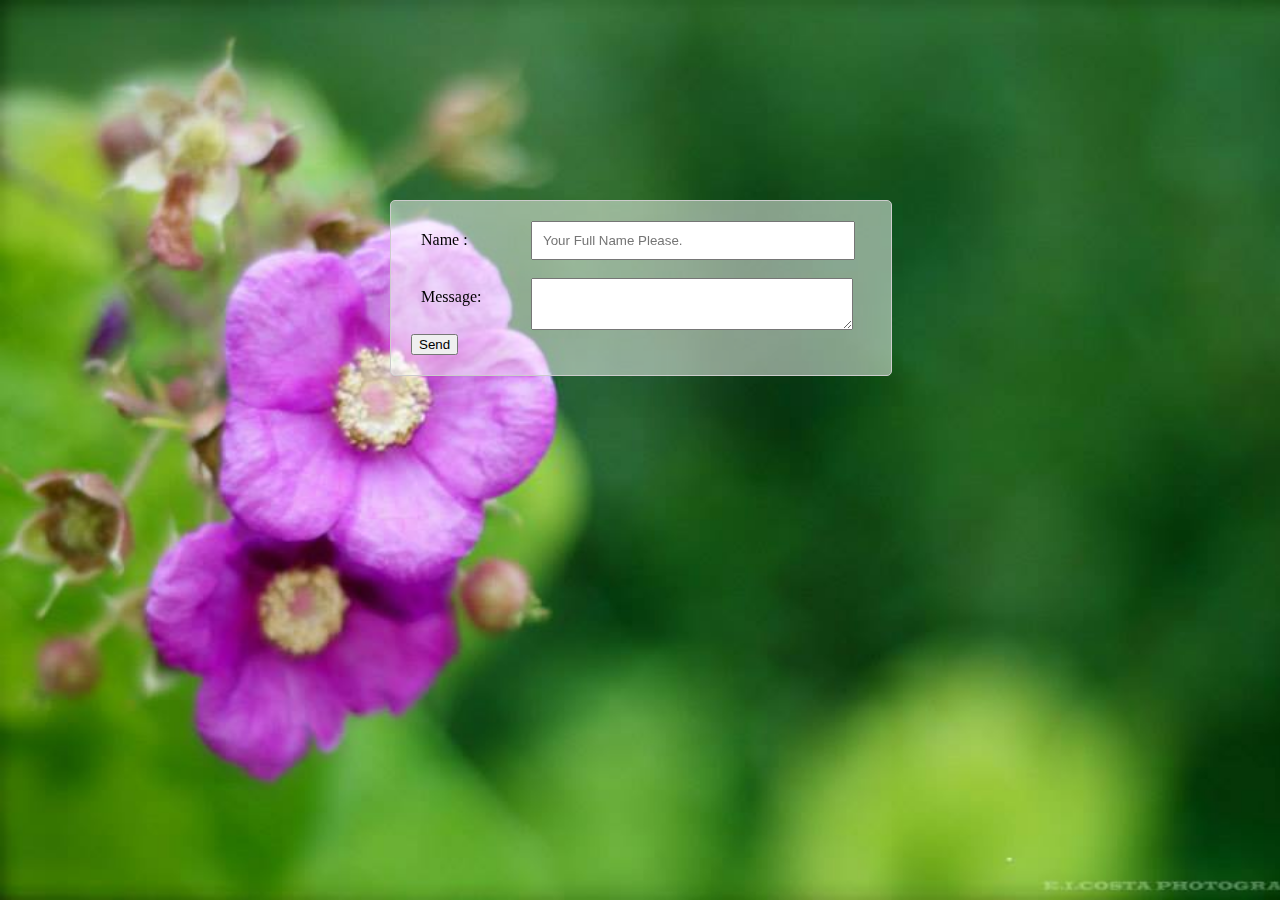
<file: contact.html>
<!DOCTYPE html>
<html>
<head>
	<link rel="stylesheet" type="text/css" href="css/contact.css">
	<title>This Is Contact Page</title>
</head>
<body>
   <div id="container">
   		<div id="contact-form">
   			<form>
   				
   	<label>Name : </label> <input type="text" name="name" placeholder="Your Full Name Please. ">
   <br><br>
   	<label>Message: </label> <textarea name= "Message" placeholder="Your Text Here... "> </textarea> 
   			
   	<button type="Submit">Send</button>
   			</form>

   			</div>
   		</div>

</body>
</html>
</file>
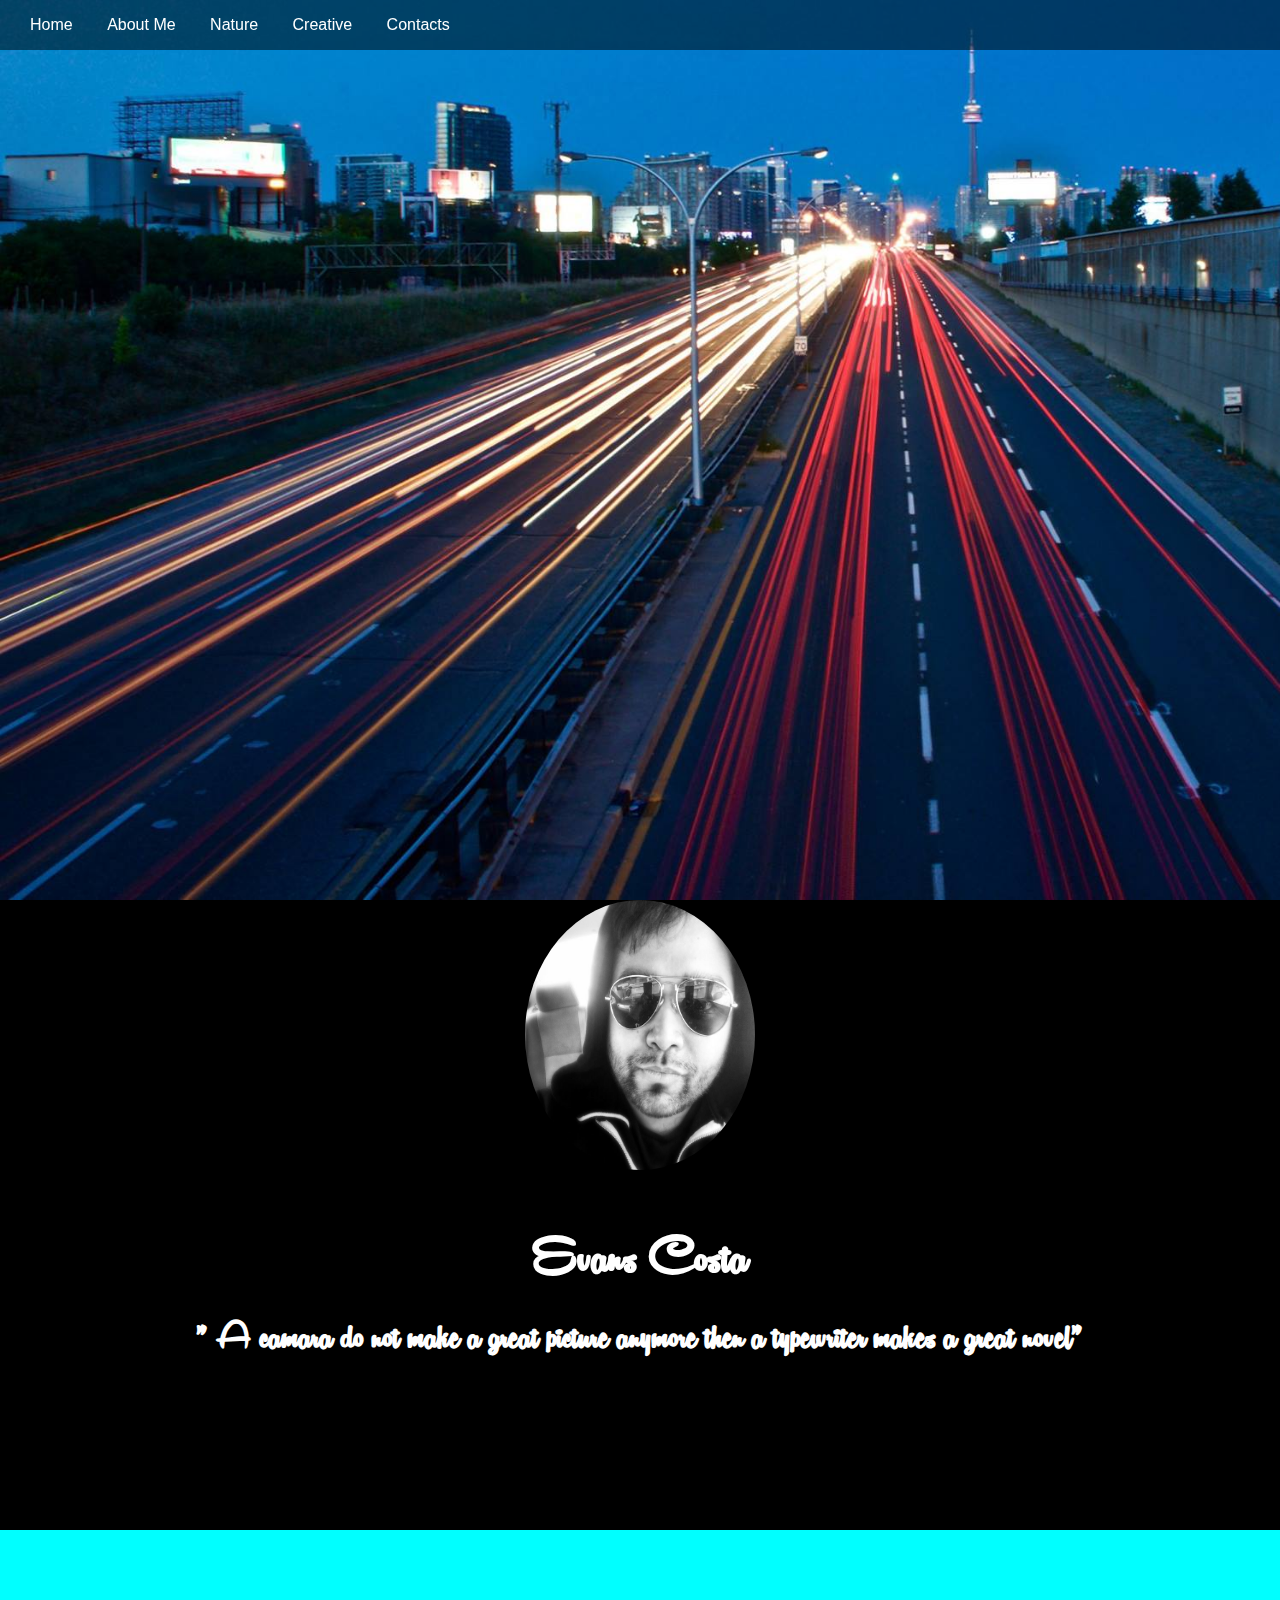
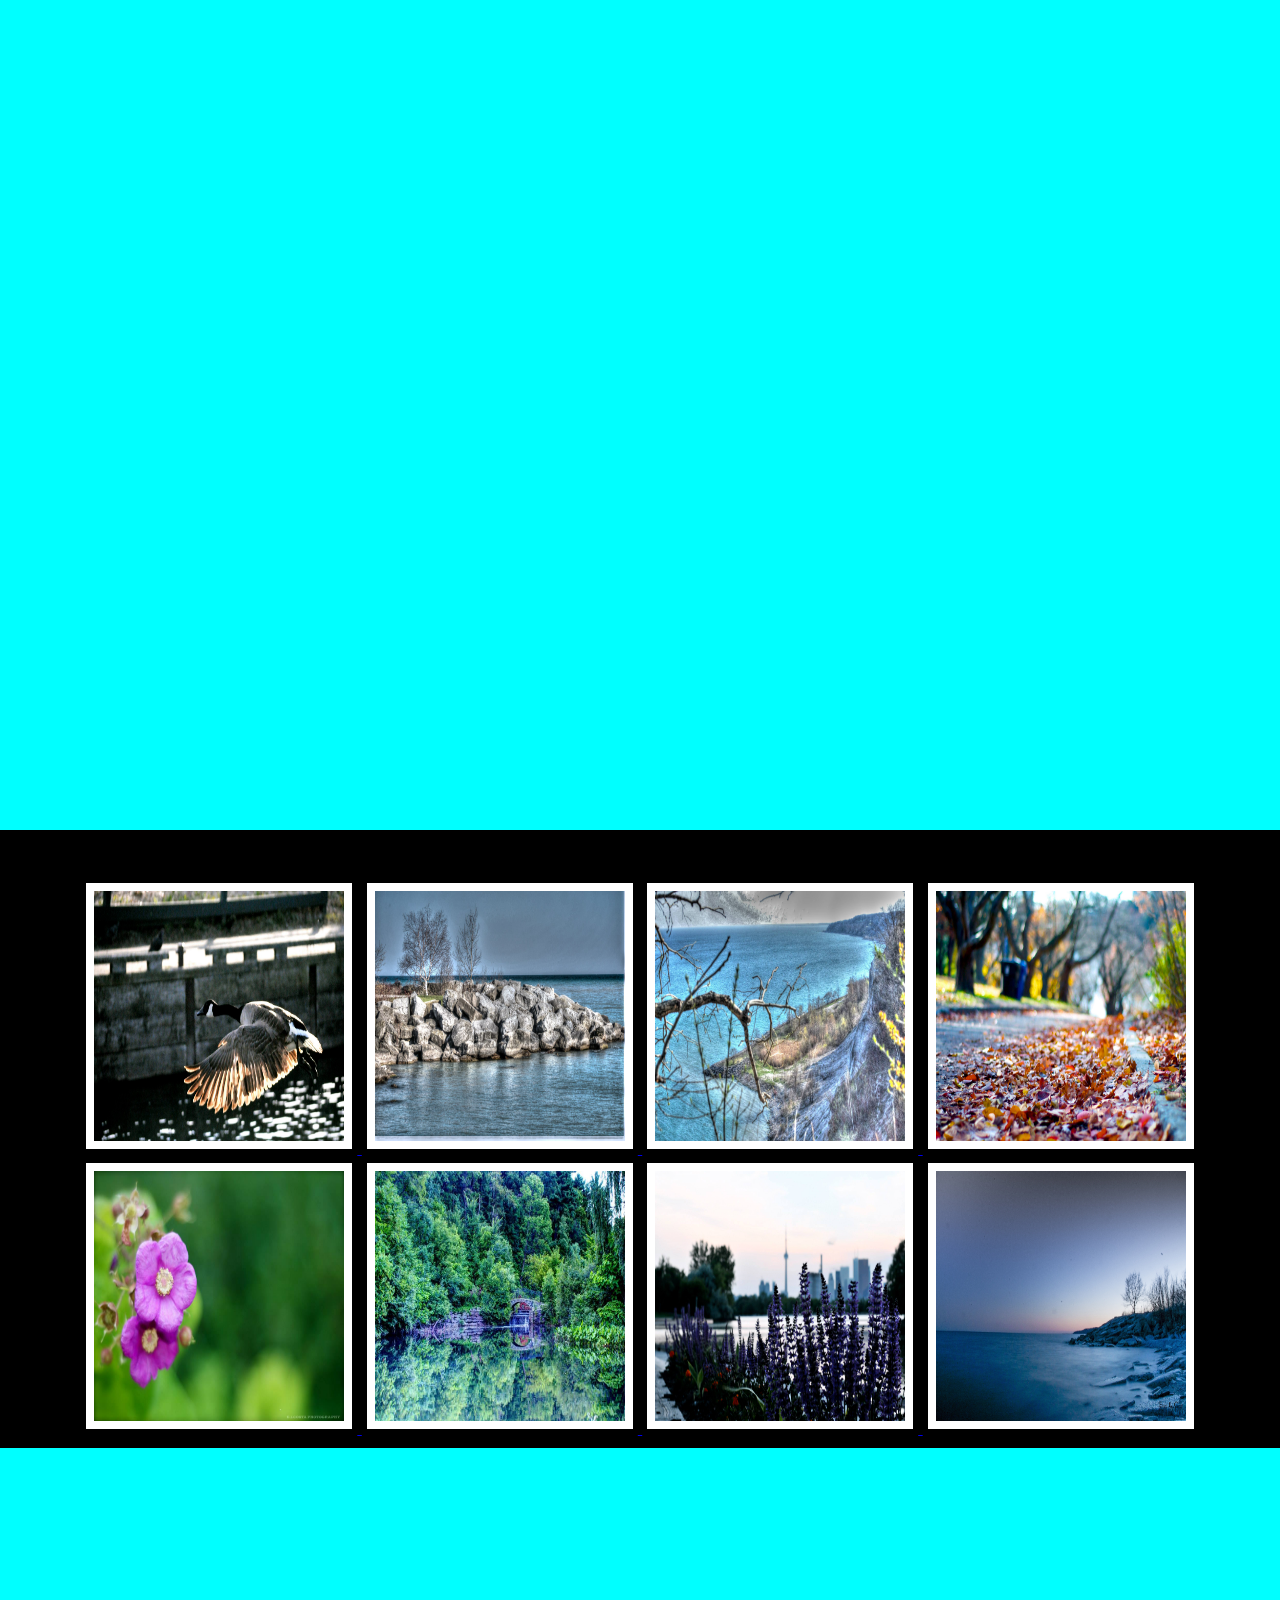
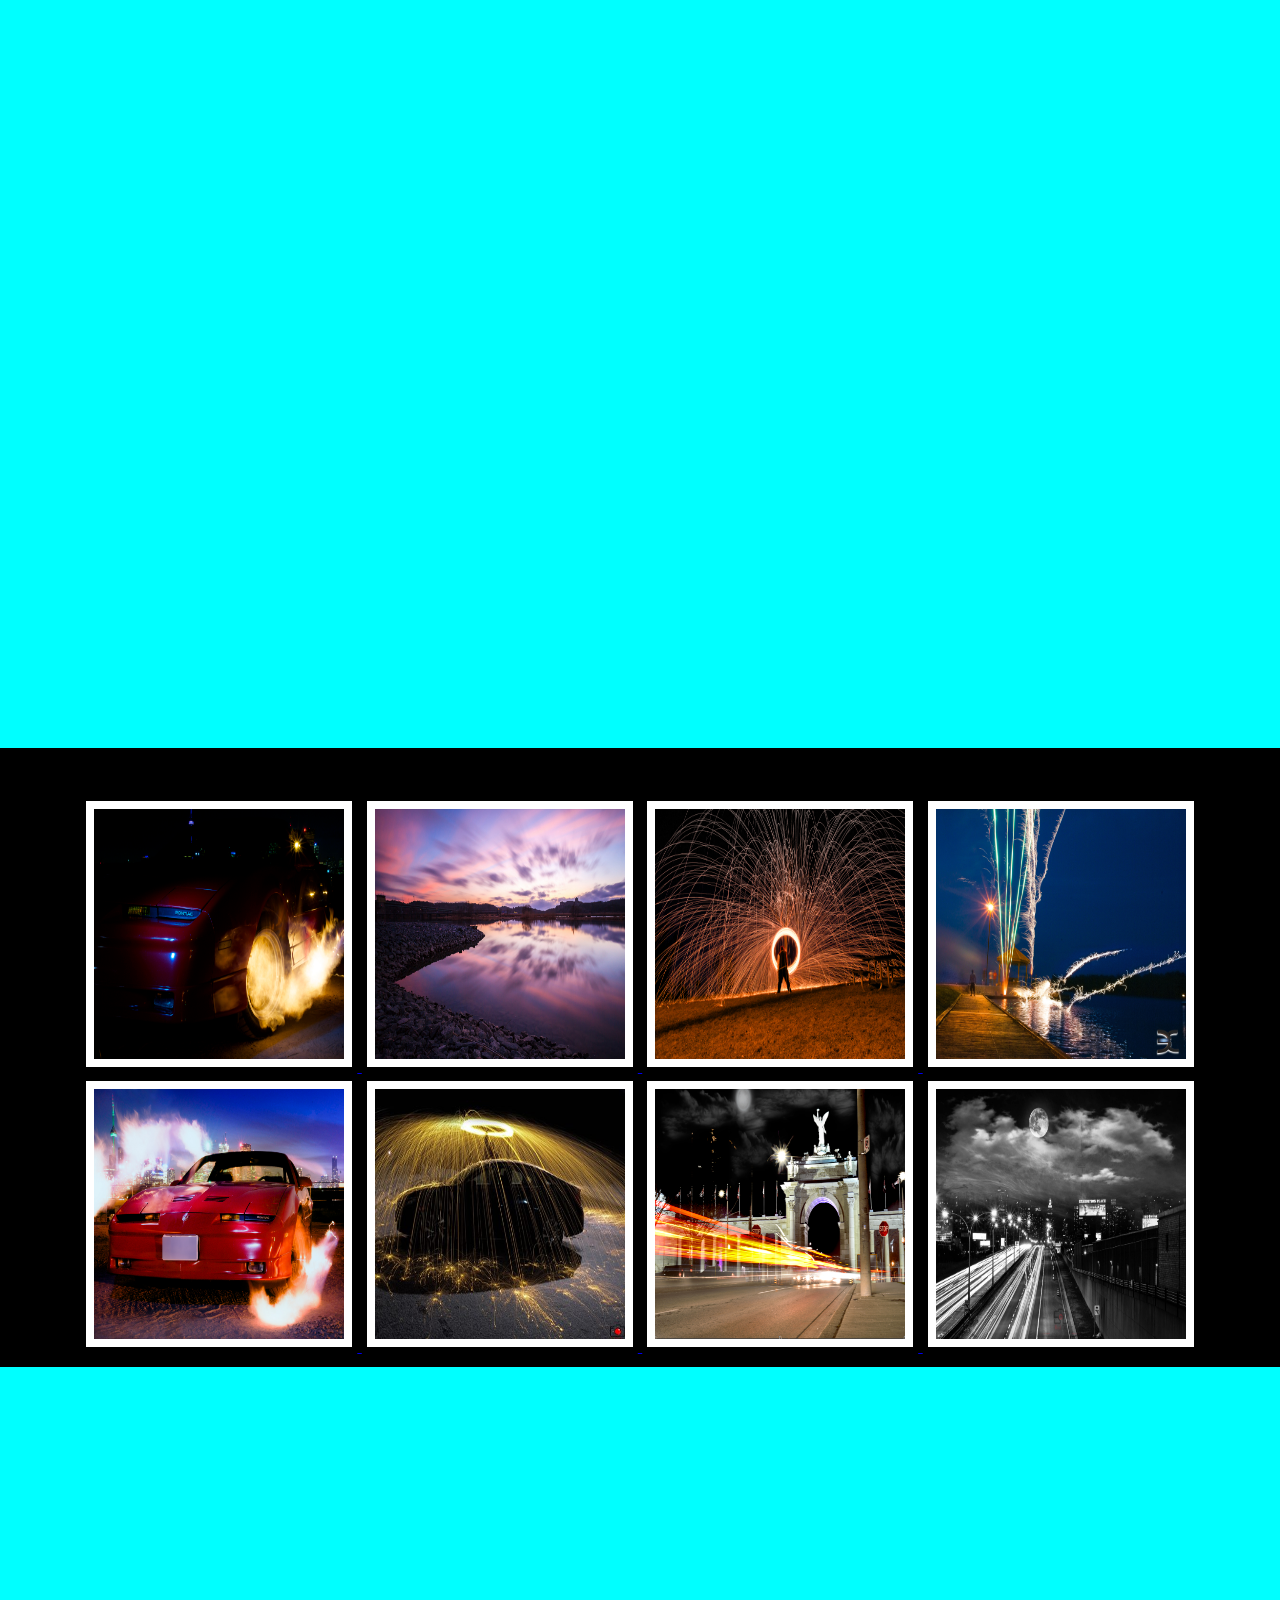
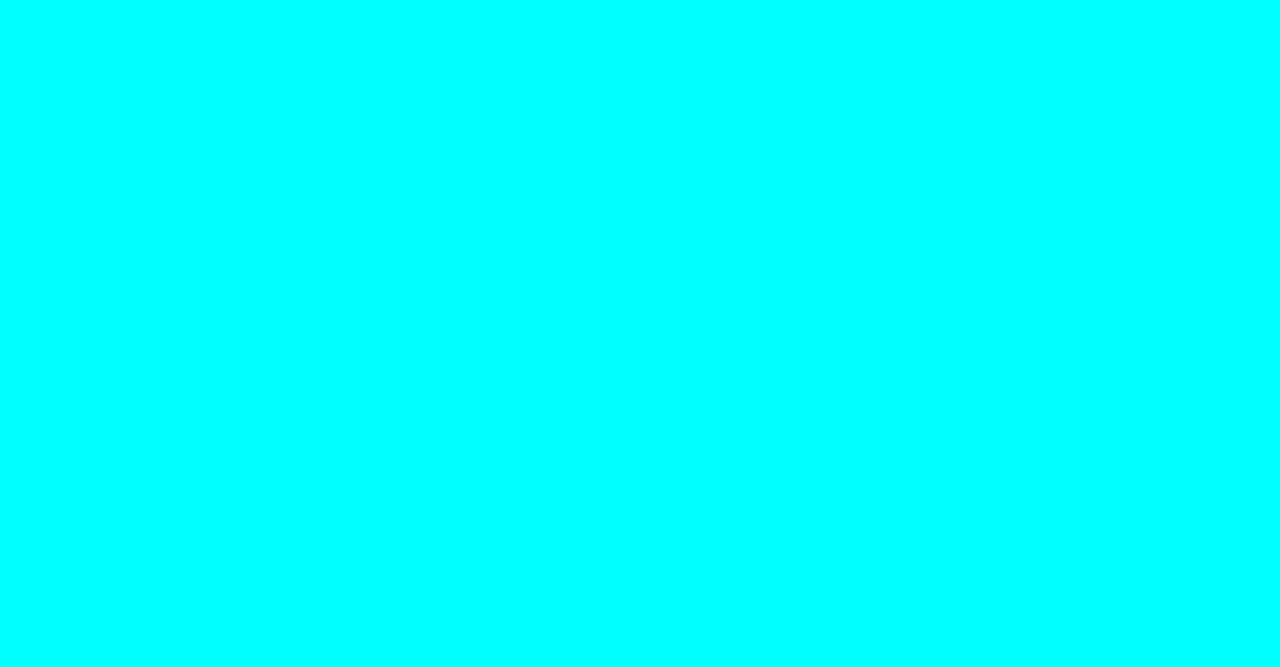
<file: home.html>
<!DOCTYPE html>
<html>
<head>
	
	<meta charset="utf-8">

	<meta name="viewport" content="width=device-width, initial-scale=1">
	<link rel="stylesheet" type="text/css" href="css/normalize.css"> 
	<link rel="stylesheet" type="text/css" href="css/home.css">
	<title>This is Project Two </title>


	
</head>
<body>


	<!--heres all the navs-->
		<nav>
		
		<a href="index.html">Home</a>
		<a href="profile.html">About Me</a>
		<a href="#subSection2">Nature</a>
		<a href="#subSection3">Creative</a>
		<a href="contact.html">Contacts</a>
		</nav>

	
		<div class="sect sectOne"></div>
		
		<div class="subSection1"><p>
		<a name="subSection1"></a>   

		<img src="img/mypic.jpg" alt="my-image" class="circular-image" alt="picture of me" />
		<h1>Evans Costa</h1> 
				<h2> " A camara do not make a great picture anymore then a typewriter makes a great novel"</h2>


	    </div> 
		
		<div class="sect sectTwo"></div>
		

		<div class="subSection2">
		<a name="subSection2"> </a>  

		<h2> Nature is the true beauty ... </h2>
	<div class="gallery">
	<a href="img/Nature/bird.jpg">
		<img src="img/Nature/bird.jpg"  alt="Bird flying low"> 
	<a href="img/Nature/bluffs.jpg">
		<img src="img/Nature/bluffs.jpg"  alt="Bluffers park">
	<a href="img/Nature/bluffss.jpg">
		<img src="img/Nature/bluffss.jpg"  alt="Bluffers park top view">
	<a href="img/Nature/fall.jpg">
		<img src="img/Nature/fall.jpg"  alt=" Dead leafs">
	<a href="img/Nature/fall2.jpg">
		<img src="img/Nature/flower.jpg"  alt="Pink and green">
	<a href="img/Nature/green.jpg">
		<img src="img/Nature/green.jpg"  alt="all green">
	<a href="img/Nature/tdot.jpg">
		<img src="img/Nature/tdot.jpg"  alt="toronto skyline">
	<a href="img/Nature/woodbine.jpg">
		<img src="img/Nature/woodbine.jpg"  alt="woodbine sunset ">



	</div>


		 </div>
		
		<div class="sect sectThree"></div>
		
		<div class="subSection3">
		<a name="subSection3"> </a>
			<h2> Nature is the true beauty ... </h2>
	<div class="gallery">
	<a href="img/Creative/caronfire.jpg">
		<img src="img/Creative/caronfire.jpg"  alt= "Fire"> 
	<a href="img/Creative/clouds.jpg">
		<img src="img/Creative/clouds.jpg"    alt="crazy clouds">
	<a href="img/Creative/fire.jpg">
		<img src="img/Creative/fire.jpg"   	  alt="fire everywhere">
	<a href="img/Creative/fireworks.jpg">
		<img src="img/Creative/fireworks.jpg"  alt=" Fireworks ">
	<a href="img/Creative/freebird.jpg">
		<img src="img/Creative/freebird.jpg"  alt="car on fire">
	<a href="img/Creative/honda.jpg">
		<img src="img/Creative/honda.jpg"  alt="honda on fire">
	<a href="img/Creative/movinglights.jpg">
		<img src="img/Creative/movinglights.jpg"  alt="moving lights">
	<a href="img/Creative/torontomoon.jpg">
		<img src="img/Creative/torontomoon.jpg"  alt="moon over toronto ">



	</div>


		</div> 

		<div class="sect sectfour"></div>

	

  		
		
</body>
</html>
</file>
<file: css/contact.css>
body {

	margin: 0;
	padding: 0;
	font-size: 0.8 tahoma;
	background-image: url(../img/Nature/flower.jpg) ;
	 height: 100vh;
  	background-size: cover;
  	
}
@media screen and (max-width: 480px){
  #contact-form label{ font-size: 0.4em; }
  
}
@media screen and (max-width: 768px){
 #contact-form label { font-size: 0.6em; }
}

@media screen and (max-width: 1024px){
  #contact-form label{ font-size: 0.9em; }

}


#container {

	width: 500px;
	border: 1px solid #ccc;
	background:rgba(255,255,255,0.5);
	position: fixed;
	top: 50%;
	left: 50%;
	margin-top: -250px;
	margin-left: -250px;
	border-radius: 5px;

}


#contact-form {

	padding: 20px;
}
#contact-form label {
		width: 100px;
		float: left;
		padding: 10px;

}


#contact-form input {

    width: 300px;
	
	padding: 10px;
	border: 1px solid#eee
	border-radius:3px;	

	
}
#contact-form textarea {

	width: 300px;
	
	padding: 10px;
	border: 1px solid #eee
	border-radius:3px;	

	
	


}
</file>
<file: css/home.css>
* {
	margin: 0;

}


html,body {
  height: 100vh;
 

 /* background-image: url(../img/torontomoon.jpg);	
  height: 100vh;
  background-size: cover;
  margin-bottom: 0px;
  
  flex-direction: column;
  justify-content: center;
  */

}

@font-face {

	font-family: 'RemachineScript';
	src: url(../fonts/RemachineScript.ttf);
}

h1,h2,h3,h4,h5,h6 p{
	margin-bottom: 20px;
}
@media screen and (max-width: 480px){
  .sect .nav { margin: 0px auto; width: 98%; height: 400px; text-align: center; background-image: url(".../img/lights.jpg"); padding: 1px;  }
  .subSection1 { margin: 0px auto; width: 98%; height: 400px; text-align: center; padding: 1px;  }
   .subSection1 h1 { font-size: 0.4em; }
   .subSection1 h2 { font-size: 0.2em; }
   .circular-image { margin: 0px auto; width: 98%; height: 20px; padding: 1px;  }
}
@media screen and (max-width: 768px){
  .sect .nav { margin: 0px auto; width: 98%; height: 400px; text-align: center; background-image: url(".../img/lights.jpg"); padding: 1px;  }
  .subSection1 { margin: 0px auto; width: 98%; height: 400px; text-align: center; padding: 1px;  }
  .subSection1 h1 { font-size: 0.6em; }
  .subSection1 h2 { font-size: 0.3em; }
  .circular-image { margin: 0px auto; width: 98%; height: 40px; padding: 1px;  }

}

@media screen and (max-width: 1024px){
 .sect .nav { margin: 0px auto; width: 98%; height: 400px; text-align: center; background-image: url(".../img/lights.jpg"); padding: 1px;  }
 .subSection1 { margin: 0px auto; width: 98%; height: 400px; text-align: center; padding: 1px;  }
 .subSection1 h1 { font-size: 0.9em; }
 .subSection1 h2 { font-size: 0.6em; }
 .circular-image { margin: 0px auto; width: 98%; height: 60px; padding: 1px;  }

}







nav {
	height: 50px;
	background-color: rgba(0,0,0,.5);
	position: fixed;
	width: 100%;
	z-index: 99;

}

nav a {

	text-decoration: none;
	color: #fff;	
	margin-left: 30px;
	line-height: 50px;
}

.sect {
	height: 100vh;
	background-color: aqua;
	background-size: cover;
	background-attachment: fixed;
	background-image: 100vh;

}

.subSection1 {

	height: 70%;
	background-color: black;
	color: white;
	font-family: "RemachineScript";
	font-size: 30px;
	text-align: center;
}
.subSection2 {

	/*height: 80%;*/
	background-color: black;
	overflow:auto;
}
.subSection3 {

	/*height: 80%;*/
	background-color: black;
	overflow:auto;
}
.sectOne{
	background-image: url("../img/lights.jpg")   ;
	

}

.sectTwo{
	
	background-image: url("../img/lighthouse.jpg") ;
	}
.sectThree{
	
	background-image: url("../img/falls.jpg") ;
	
}

.sectfour{
	
	background-image: url("../img/yellowfall.jpg") ;
	
}



.gallery {
  list-style: none;
  padding: 0;
  margin: 10px 0;
  text-align: center;
  
  
}

.gallery a {
  display: inline; 

}

.gallery a img {
  /*max-height: 160px;*/
  width: 250px;
  height: 250px;
  margin: 5px;
  border: 8px solid white;
  transition: all 0.2s ease-in;
}

.gallery a img:hover {
  border: 1;
  align-items: center;
  /* box-shadow: 2px 1px 4px 2px rgba(0, 0, 0, 0.3); */
  box-shadow: 4px 4px 100px rgba(0, 0, 0, 0.5);
  transform: scale(1.3) translateY(10px);
}

.circular-image {
  
  border-radius:  100%;
  width: 230px;
  height: 270px;
  display: inline-block;
  margin-left: auto;
  margin-right: auto;

}
</file>
